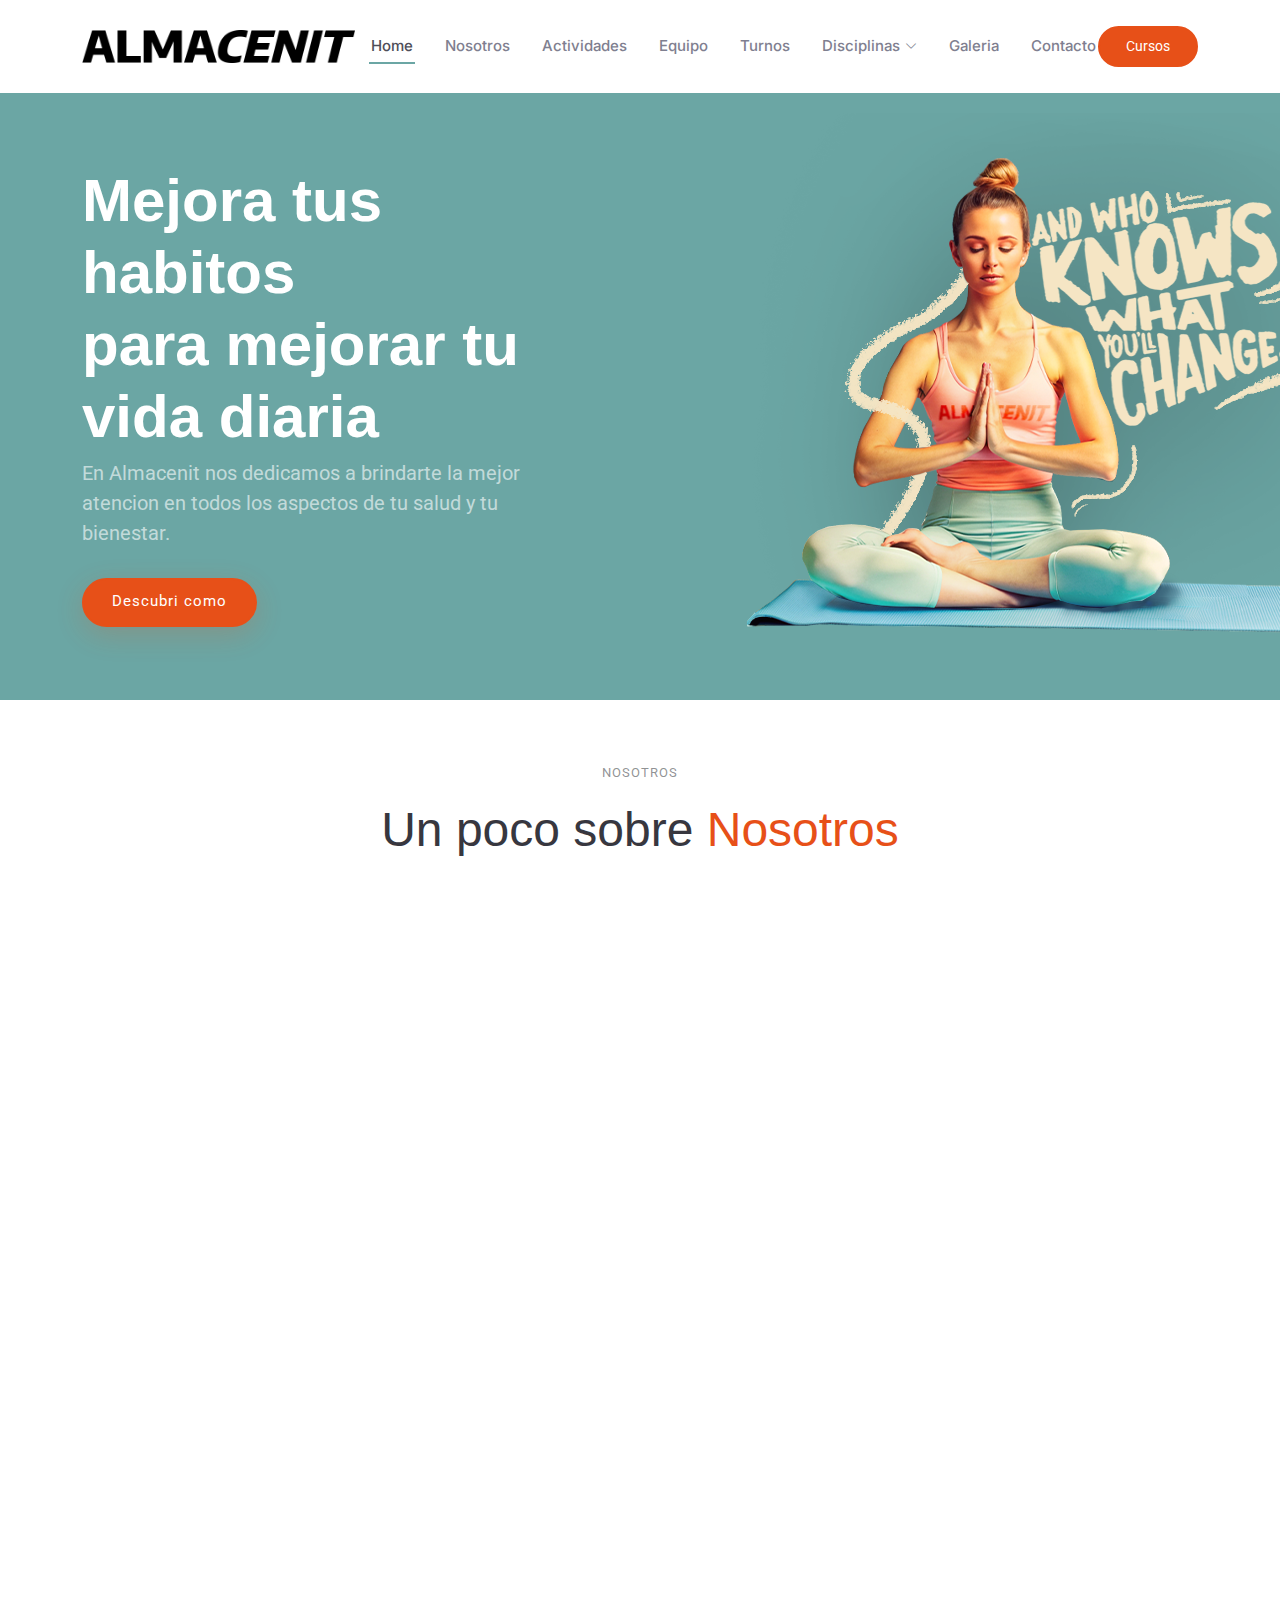
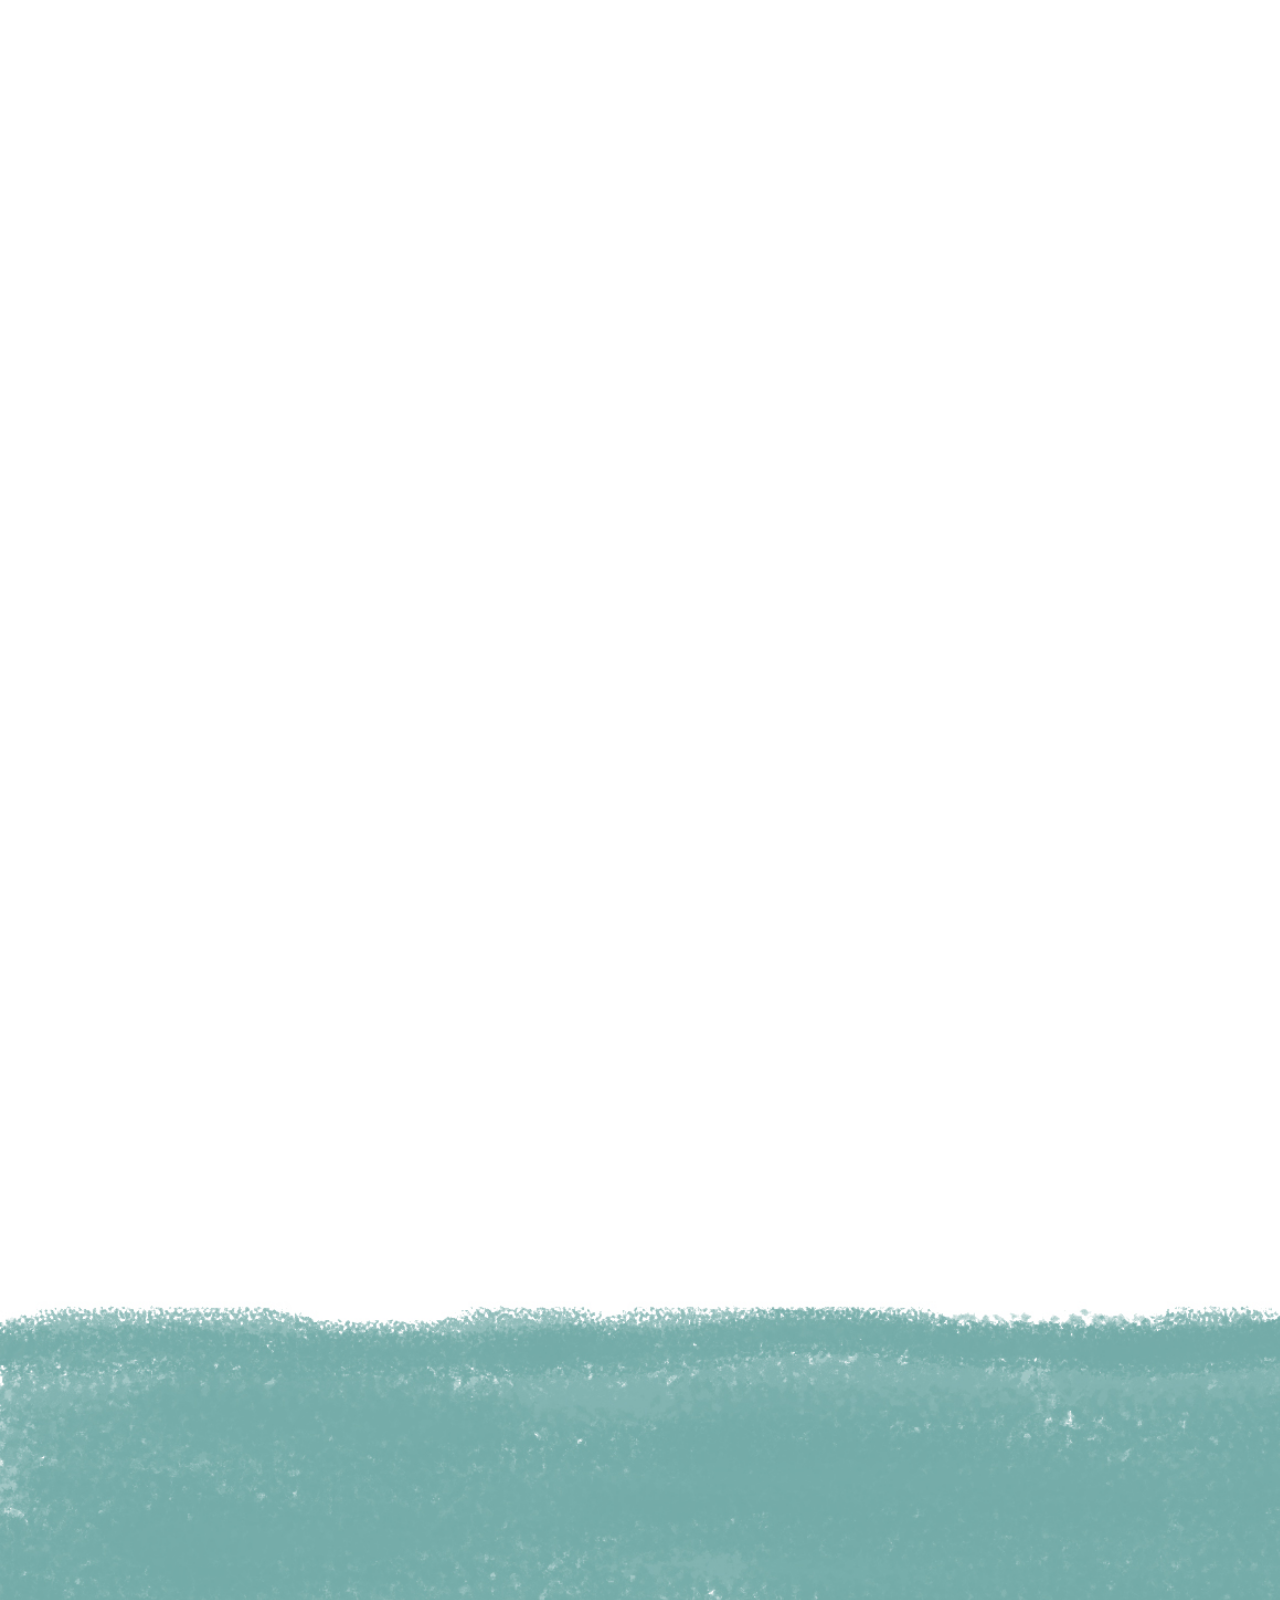
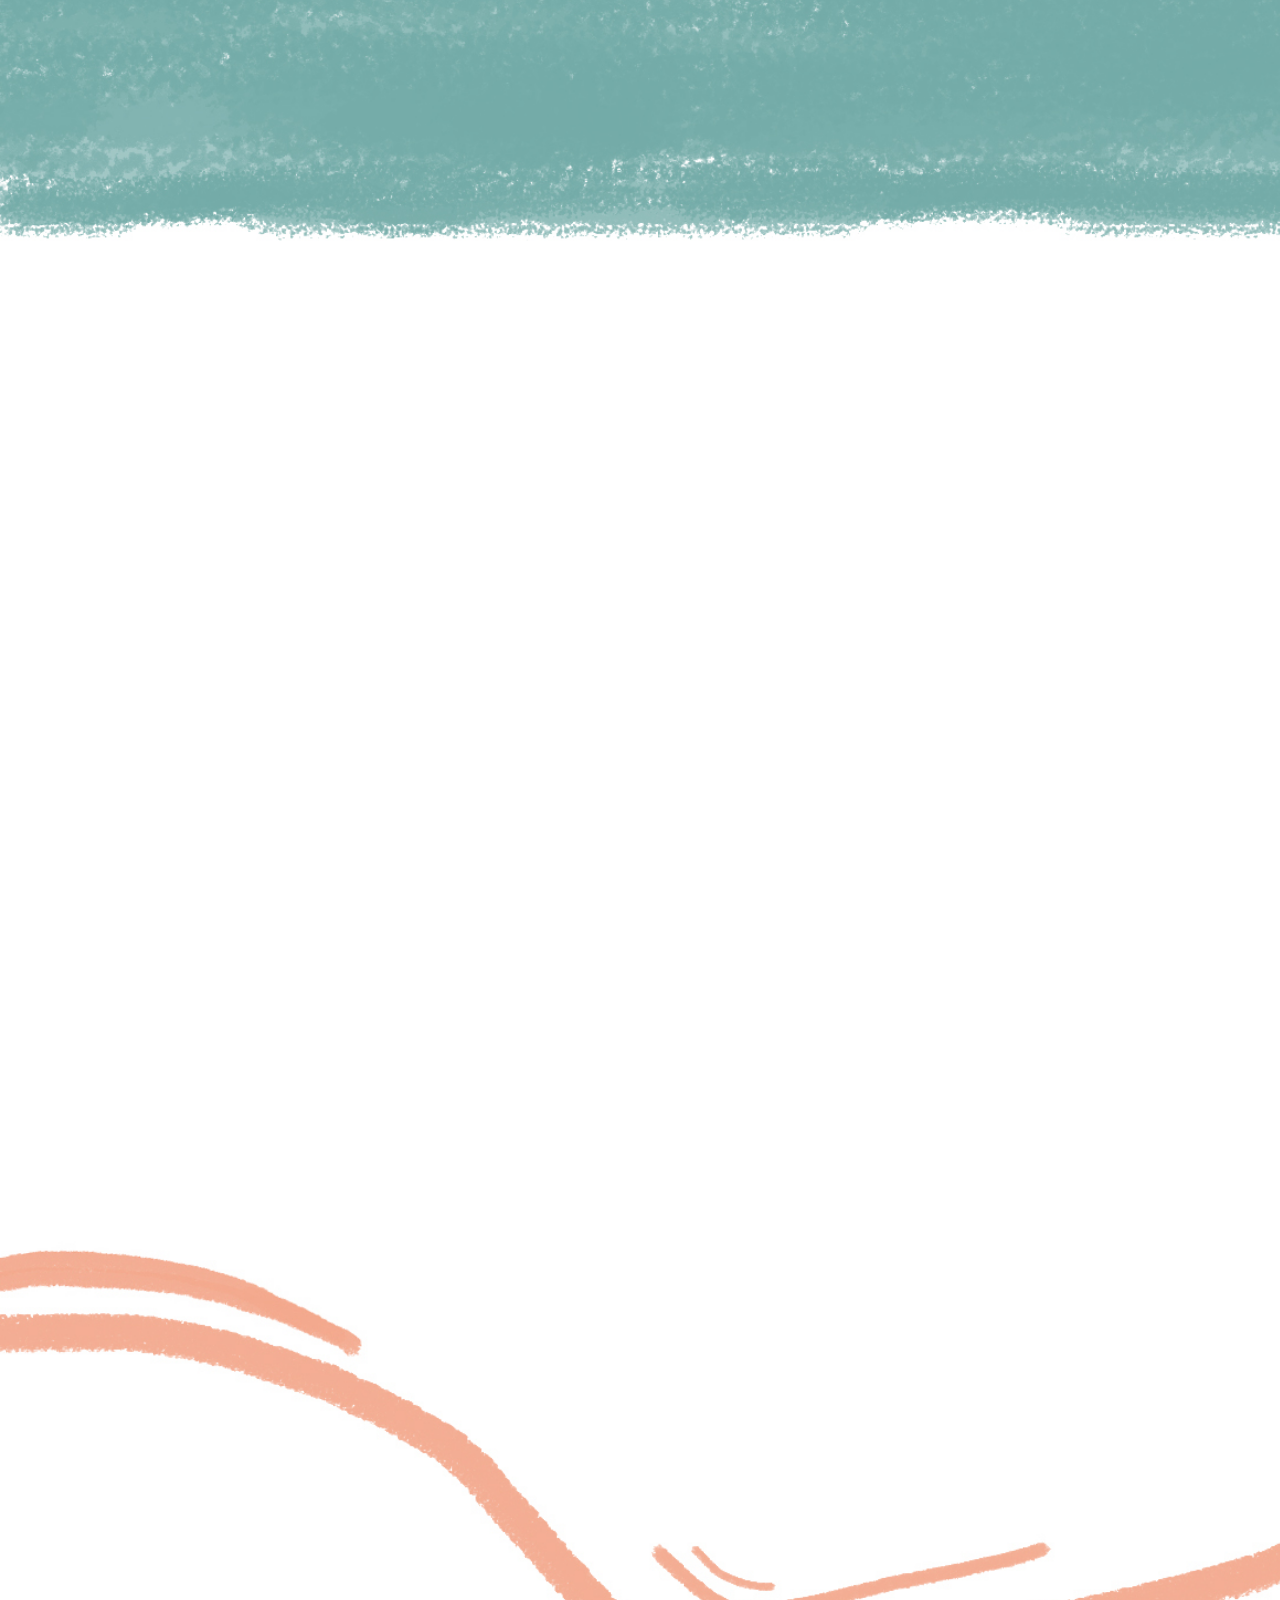
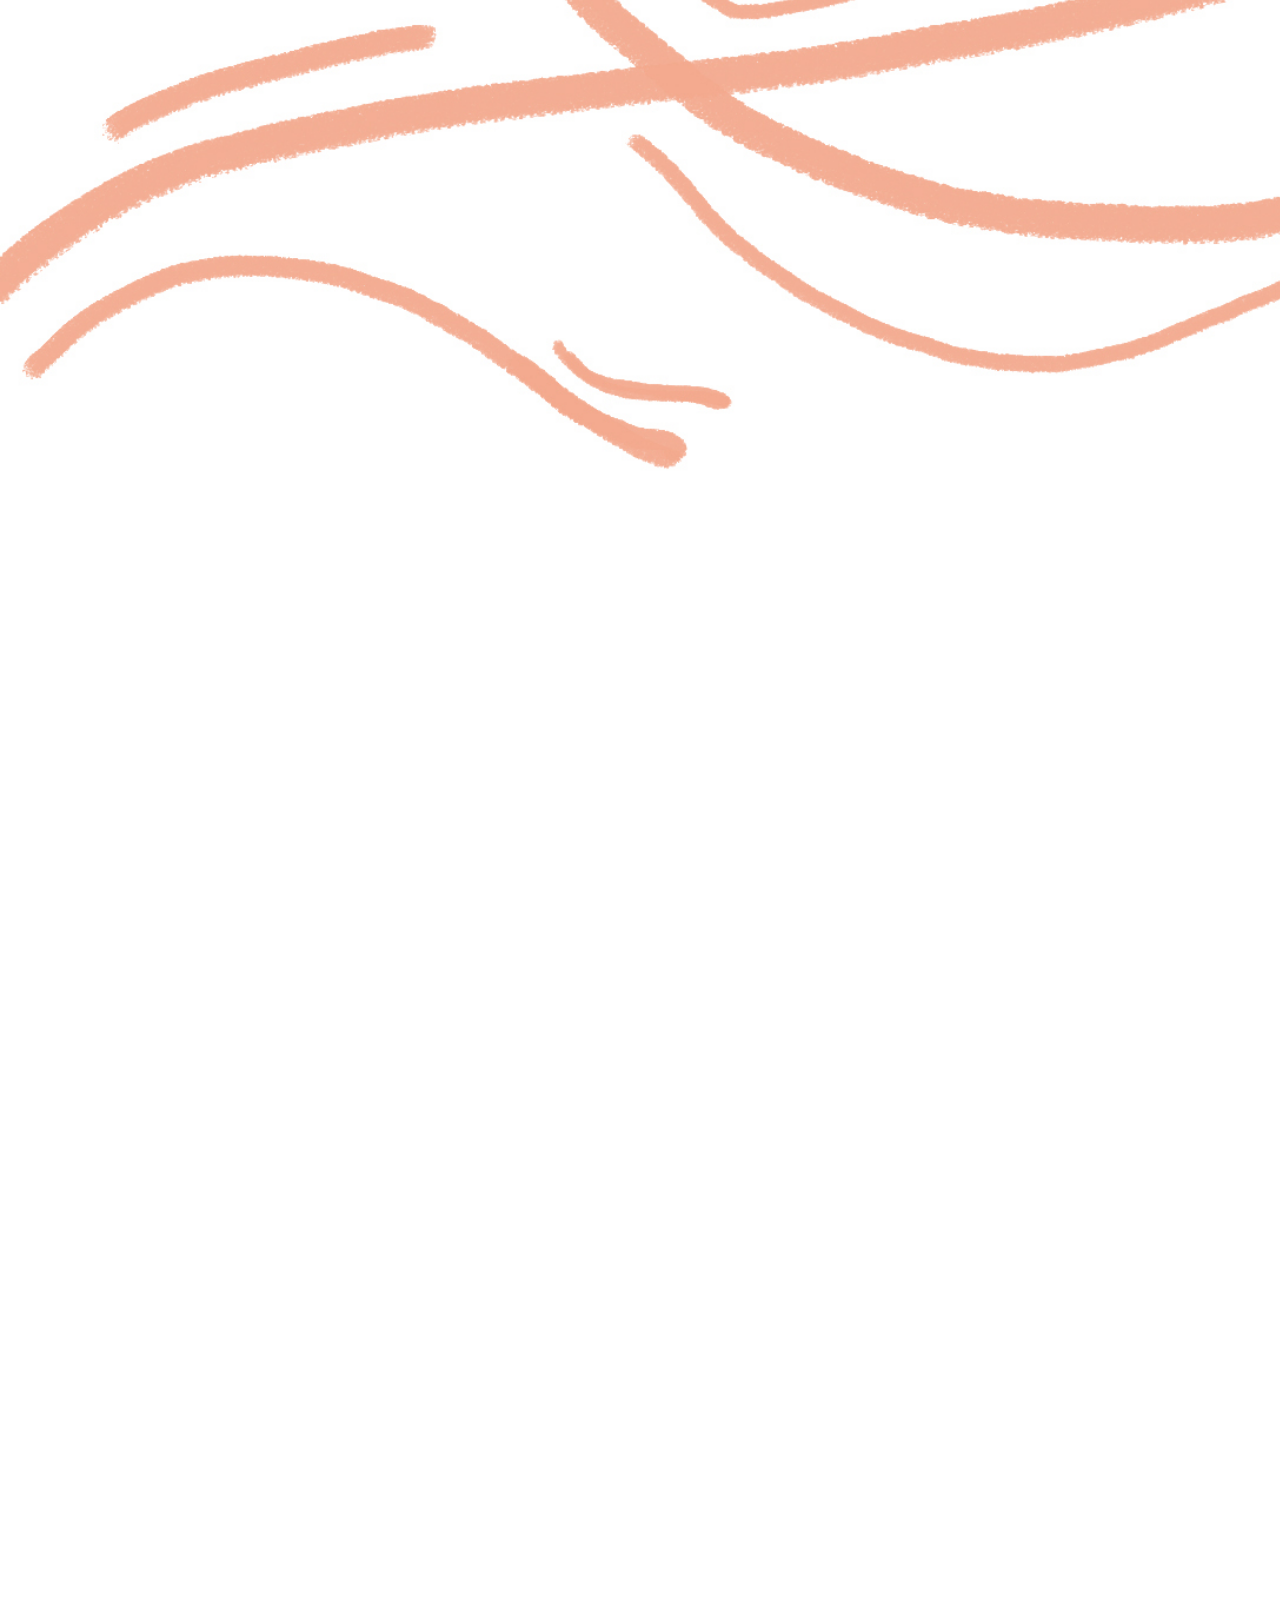
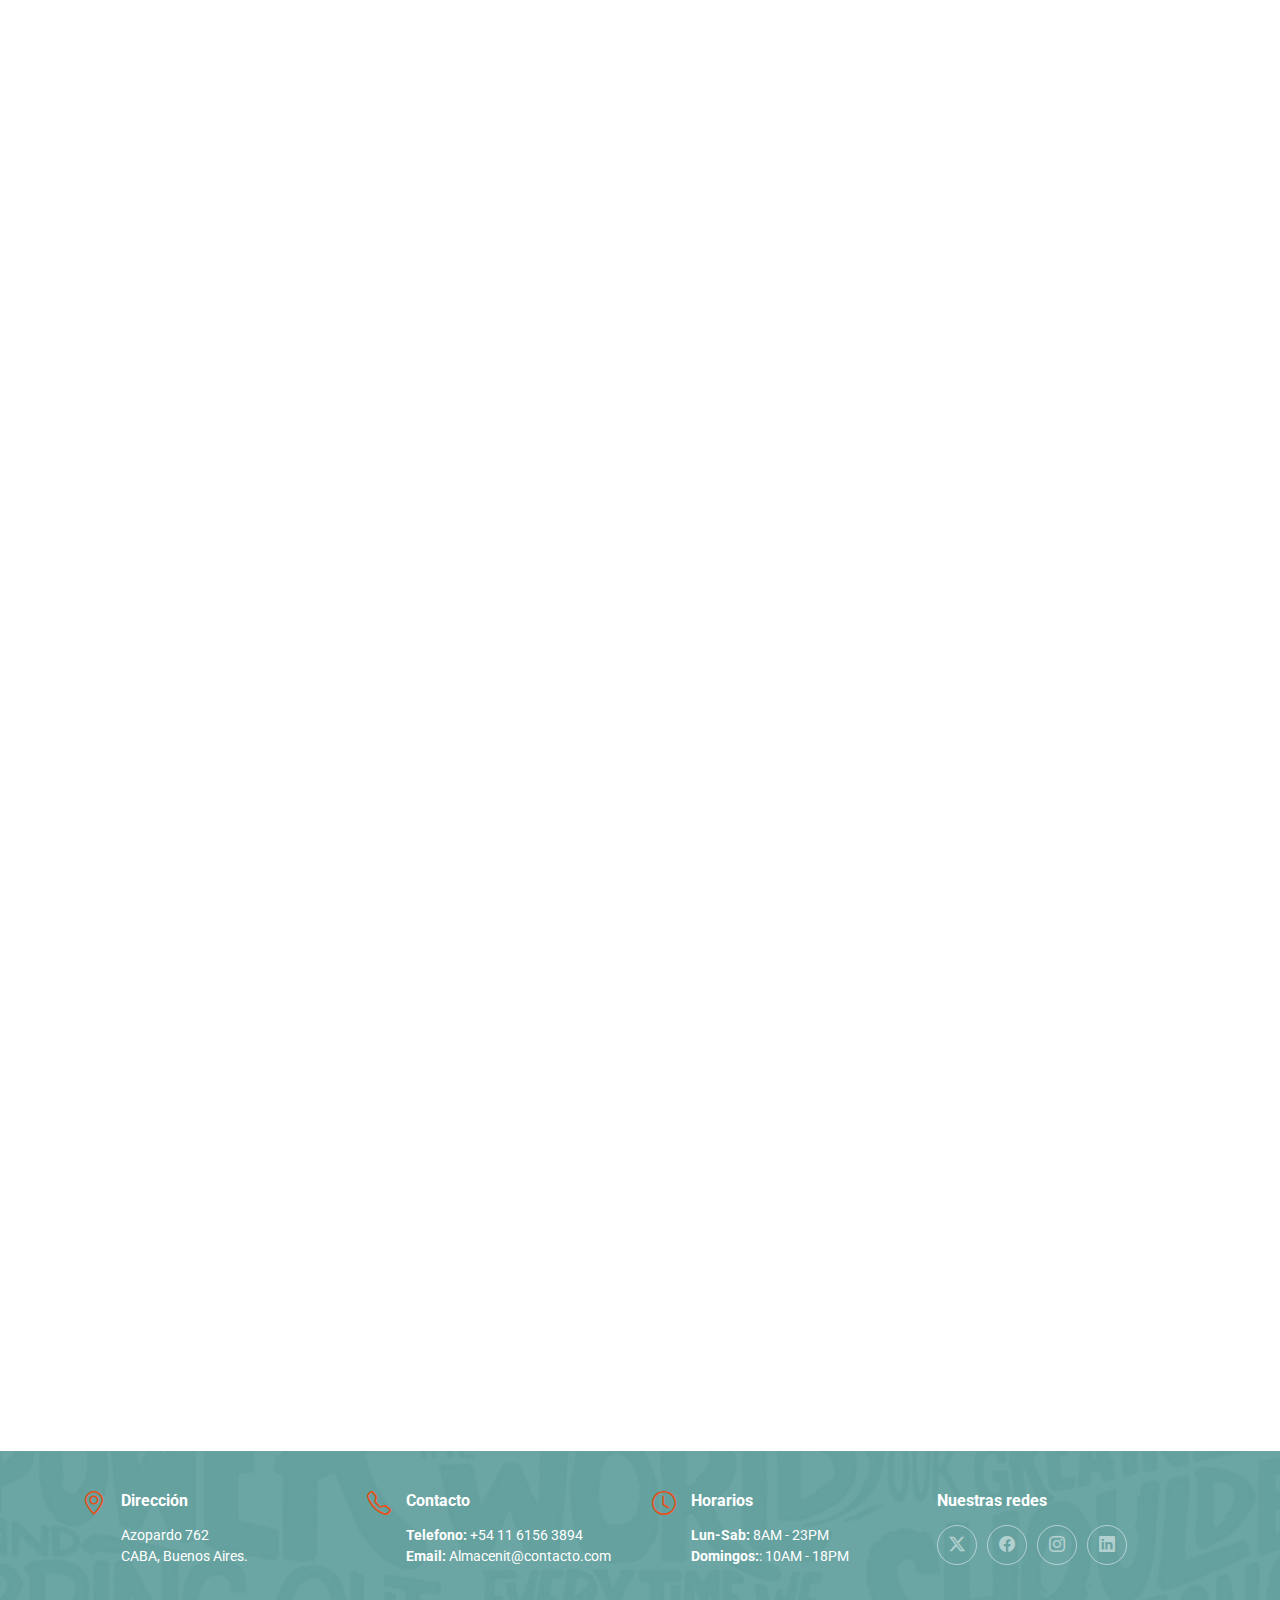
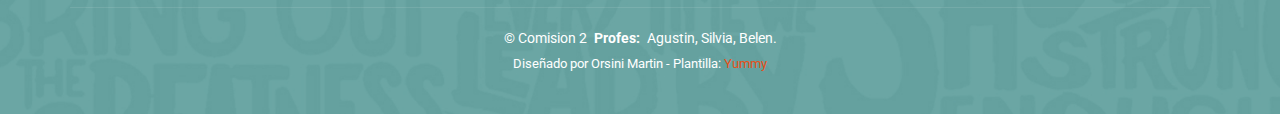
<file: index.html>
<!DOCTYPE html>
<html lang="en">

<head>
  <meta charset="utf-8">
  <meta content="width=device-width, initial-scale=1.0" name="viewport">
  <title>Almacenit</title>
  <meta content="" name="description">
  <meta content="" name="keywords">

  <!-- Favicons -->
  <link href="assets/img/favicon.png" rel="icon">
  <link href="assets/img/apple-touch-icon.png" rel="apple-touch-icon">

  <!-- Fonts -->
  <link href="https://fonts.googleapis.com" rel="preconnect">
  <link href="https://fonts.gstatic.com" rel="preconnect" crossorigin>
  <link href="https://fonts.googleapis.com/css2?family=Roboto:ital,wght@0,100;0,300;0,400;0,500;0,700;0,900;1,100;1,300;1,400;1,500;1,700;1,900&family=Inter:wght@100;200;300;400;500;600;700;800;900&family=Amatic+SC:wght@400;700&display=swap" rel="stylesheet">

  <!-- Vendor CSS Files -->
  <link href="assets/vendor/bootstrap/css/bootstrap.min.css" rel="stylesheet">
  <link href="assets/vendor/bootstrap-icons/bootstrap-icons.css" rel="stylesheet">
  <link href="assets/vendor/aos/aos.css" rel="stylesheet">
  <link href="assets/vendor/glightbox/css/glightbox.min.css" rel="stylesheet">
  <link href="assets/vendor/swiper/swiper-bundle.min.css" rel="stylesheet">

  <!-- Main CSS File -->
  <link href="assets/css/main.css" rel="stylesheet">

  <!-- =======================================================
  * Template Name: Yummy
  * Template URL: https://bootstrapmade.com/yummy-bootstrap-restaurant-website-template/
  * Updated: Jun 06 2024 with Bootstrap v5.3.3
  * Author: BootstrapMade.com
  * License: https://bootstrapmade.com/license/
  ======================================================== -->
</head>

<body class="index-page">

  <header id="header" class="header d-flex align-items-center sticky-top">
    <div class="container position-relative d-flex align-items-center justify-content-between">

      <a href="index.html" class="logo d-flex align-items-center me-auto me-xl-0">
        <!-- Uncomment the line below if you also wish to use an image logo -->
        <!-- <img src="assets/img/logo.png" alt=""> -->
        <img src="assets/img/LOGO PNG.png" class="img-fluid animated" alt="">
      </a>

      <nav id="navmenu" class="navmenu">
        <ul>
          <li><a href="#hero" class="active">Home<br></a></li>
          <li><a href="#about">Nosotros</a></li>
          <li><a href="#menu">Actividades</a></li>
          <li><a href="#events">Equipo</a></li>
          <li><a href="#book-a-table">Turnos</a></li>
          <li class="dropdown"><a href="#"><span>Disciplinas</span> <i class="bi bi-chevron-down toggle-dropdown"></i></a>
            <ul>
              <li><a href="#">Gimnasia</a></li>
              <li class="dropdown"><a href="#"><span>Departamento Medico</span> <i class="bi bi-chevron-down toggle-dropdown"></i></a>
                <ul>
                  <li><a href="#">Nutricionista</a></li>
                  <li><a href="#">Cardiologia</a></li>
                  <li><a href="#">Terapia</a></li>
                  <li><a href="#">Traumatologia</a></li>
                  <li><a href="#">Neurologia</a></li>
                </ul>
              </li>
              <li><a href="#">Yoga</a></li>
              <li><a href="#">Meditacion</a></li>
              <li><a href="#">Aquagym</a></li>
            </ul>
          </li>
          <li><a href="#gallery">Galeria</a></li>
          <li><a href="#contact">Contacto</a></li>
        </ul>
        <i class="mobile-nav-toggle d-xl-none bi bi-list"></i>
      </nav>

      <a class="btn-getstarted" href="index.html#cursos">Cursos</a>

    </div>
  </header>

  <main class="main">

  <!-- Hero Section -->
<section id="hero" class="hero section">
  <div class="container">
    <div class="row gy-4 justify-content-center justify-content-lg-between">
      <div class="col-lg-5 order-2 order-lg-1 d-flex flex-column justify-content-center">
        <h1 data-aos="fade-up">Mejora tus habitos<br>para mejorar tu vida diaria</h1>
        <p data-aos="fade-up" data-aos-delay="100">En Almacenit nos dedicamos a brindarte la mejor atencion en todos los aspectos de tu salud y tu bienestar.</p>
        <div class="d-flex" data-aos="fade-up" data-aos-delay="200">
          <a href="Detalle/Yummy/Detalle.html" class="btn-get-started">Descubri como</a>
        </div>
      </div>
      <div class="col-lg-5 order-1 order-lg-2 hero-img" data-aos="zoom-out">
        <img src="assets/img/hero-img.png" class="hero-image">
        <img src="assets/img/hero-img-mobile.png" class="hero-image-mobile">
      </div>
    </div>
  </div>
</section>
    </section><!-- /Hero Section -->

    <!-- About Section -->
    <section id="about" class="about section">

      <!-- Section Title -->
      <div class="container section-title" data-aos="fade-up">
        <h2>Nosotros<br></h2>
        <p><span>Un poco sobre</span> <span class="description-title">Nosotros</span></p>
      </div><!-- End Section Title -->

      <div class="container">

        <div class="row gy-4">
          <div class="col-lg-7" data-aos="fade-up" data-aos-delay="100">
            <img src="assets/img/about.jpg" class="img-fluid mb-4" alt="">
            <div class="">
              <h3></h3>
              <p></p>
            </div>
          </div>
          <div class="col-lg-5" data-aos="fade-up" data-aos-delay="250">
            <div class="content ps-0 ps-lg-5">
              <p class="fst-italic">
                En Almacenit nos dedicamos a brindarte una atencion totalmente profesional y dedicada en cada aspecto de tu vida.
              </p>
              <ul>
                <li><i class="bi bi-check-circle-fill"></i> <span>Contamos con instalaciones para diversas actividades.</span></li>
                <li><i class="bi bi-check-circle-fill"></i> <span>Estamos equipados con la ultima y mejor tecnologia.</span></li>
                <li><i class="bi bi-check-circle-fill"></i> <span>Preparados para ayudarte en todos los aspectos de tu vida.</span></li>
                
                
              </ul>
              <p>
                Nuestra idiosincrasia nos obliga a ser los mejores en lo que hacemos y en brindarte siempre lo mejor para vos y tu familia de una manera sana y propera para tu salud y bienestar.
              </p>

              <div class="position-relative mt-4">
              </div>
            </div>
          </div>
        </div>

      </div>

    </section><!-- /About Section -->

    <!-- Why Us Section -->
    <section id="why-us" class="why-us section">

      <div class="container">

        <div class="row gy-4">

          <div class="col-lg-4" data-aos="fade-up" data-aos-delay="100">
            <div class="why-box">
              <h3>Los mejores en lo nuestro</h3>
              <p>
                Somos el centro de bienestar numero uno en toda la Argentina y uno de los mas destacados de Latinoamerica, 
                somos una familia de mas de mil personas que se agranda dia a dia y busca mejorar constantemente en todo lo que pueda.
              </p>
              <div class="text-center">
                <a href="Detalle/Yummy/Detalle.html" class="more-btn"><span>Mas info</span> <i class="bi bi-chevron-right"></i></a>
              </div>
            </div>
          </div><!-- End Why Box -->

          <div class="col-lg-8 d-flex align-items-stretch">
            <div class="row gy-4" data-aos="fade-up" data-aos-delay="200">

              <div class="col-xl-4">
                <div class="icon-box d-flex flex-column justify-content-center align-items-center">
                  <img src="assets/img/why us icons/profesionales.png">
                  <h4>Los mejores profesionales</h4>
                  <p>Contamos con profesionales capacitados para ayudarte en lo que necesites.</p>
                </div>
              </div><!-- End Icon Box -->

              <div class="col-xl-4" data-aos="fade-up" data-aos-delay="300">
                <div class="icon-box d-flex flex-column justify-content-center align-items-center">
                  <img src="assets/img/why us icons/casa.png">
                  <h4>Las mejores instalaciones</h4>
                  <p>Nuestro edificio cuenta con espacios amplios para realizar todas las actividades.</p>
                </div>
              </div><!-- End Icon Box -->

              <div class="col-xl-4" data-aos="fade-up" data-aos-delay="400">
                <div class="icon-box d-flex flex-column justify-content-center align-items-center">
                  <img src="assets/img/why us icons/familia.png">
                  <h4>La gran familia Almacenit</h4>
                  <p>Somos una gran familia con socios que confian en nosotros dia a dia</p>
                </div>
              </div><!-- End Icon Box -->

            </div>
          </div>

        </div>

      </div>

    </section><!-- /Why Us Section -->

   

    <!-- Actividades Section -->
    <section id="menu" class="menu section">

      <!-- Section Title -->
      <div class="container section-title" data-aos="fade-up">
        <h2>ACTIVIDADES</h2>
        <p><span>Descubri nuestras</span> <span class="description-title">Actividades</span></p>
      </div><!-- End Section Title -->

      <div class="container">

        <ul class="nav nav-tabs d-flex justify-content-center" data-aos="fade-up" data-aos-delay="100">


        <div class="tab-content" data-aos="fade-up" data-aos-delay="200">

          <div class="tab-pane fade active show" id="menu-starters">



            <div class="row gy-5">

              <div class="col-lg-4 menu-item">
                <a href="#cursos"><img src="assets/img/menu/menu-item-1.png" class="menu-img img-fluid" alt=""></a>
                <h4>Yoga</h4>
                <p class="ingredients">
                  Clases de Yoga personalizadas
                </p>
              </div><!-- Menu Item -->

              <div class="col-lg-4 menu-item">
                <a href="#cursos"><img src="assets/img/menu/menu-item-2.png" class="menu-img img-fluid" alt=""></a>
                <h4>Gym</h4>
                <p class="ingredients">
                  Entrenamiento funcional aerobico
                </p>
              </div><!-- Menu Item -->

              <div class="col-lg-4 menu-item">
                <a href="#cursos"><img src="assets/img/menu/menu-item-3.png" class="menu-img img-fluid" alt=""></a>
                <h4>Salud</h4>
                <p class="ingredients">
                  Departamento medico completo
                </p>
              </div><!-- Menu Item -->

              <div class="col-lg-4 menu-item">
                <a href="#cursos"><img src="assets/img/menu/menu-item-4.png" class="menu-img img-fluid" alt=""></a>
                <h4>Reiki</h4>
                <p class="ingredients">
                  Sesiones especializadas de reiki
                </p>
              </div><!-- Menu Item -->

              <div class="col-lg-4 menu-item">
                <a href="#cursos"><img src="assets/img/menu/menu-item-5.png" class="menu-img img-fluid" alt=""></a>
                <h4>Meditacion</h4>
                <p class="ingredients">
                  Clases abiertas de meditacion
                </p>
              </div><!-- Menu Item -->

              <div class="col-lg-4 menu-item">
                <a href="#cursos"><img src="assets/img/menu/menu-item-6.png" class="menu-img img-fluid" alt=""></a>
                <h4>Pilates</h4>
                <p class="ingredients">
                  clases grupales de pilates
                </p>
              </div><!-- Menu Item -->

            </div>
          </div><!-- End Starter Menu Content -->

         </div>

      </div>

    </section><!-- /Menu Section -->

    <!-- Testimonials Section -->
    <section id="testimonials" class="testimonials section">

      <!-- Section Title -->
      <div class="container section-title" data-aos="fade-up">
        <h2>TESTIMONIOS</h2>
        <p>Que dicen de <span class="description-title">Nosotros?</span></p>
      </div><!-- End Section Title -->

      <div class="container" data-aos="fade-up" data-aos-delay="100">

        <div class="swiper">
          <script type="application/json" class="swiper-config">
            {
              "loop": true,
              "speed": 600,
              "autoplay": {
                "delay": 5000
              },
              "slidesPerView": "auto",
              "pagination": {
                "el": ".swiper-pagination",
                "type": "bullets",
                "clickable": true
              }
            }
          </script>
          <div class="swiper-wrapper">

            <div class="swiper-slide">
              <div class="testimonial-item">
                <div class="row gy-4 justify-content-center">
                  <div class="col-lg-6">
                    <div class="testimonial-content">
                      <p>
                        <i class="bi bi-quote quote-icon-left"></i>
                        <span>Me encanta ir porque ofrecen una amplia variedad de clases y tratamientos que me ayudan a mantenerme en forma y a cuidar mi salud mental. Las instalaciones son modernas y siempre están impecables, lo cual crea un ambiente muy agradable.</span>
                        <i class="bi bi-quote quote-icon-right"></i>
                      </p>
                      <h3>Natalie Portman</h3>
                      
                      <div class="stars">
                        <i class="bi bi-star-fill"></i><i class="bi bi-star-fill"></i><i class="bi bi-star-fill"></i><i class="bi bi-star-fill"></i><i class="bi bi-star-fill"></i>
                      </div>
                    </div>
                  </div>
                  <div class="col-lg-2 text-center">
                    <img src="assets/img/testimonials/testimonials-1.jpg" class="img-fluid testimonial-img" alt="">
                  </div>
                </div>
              </div>
            </div><!-- End testimonial item -->

            <div class="swiper-slide">
              <div class="testimonial-item">
                <div class="row gy-4 justify-content-center">
                  <div class="col-lg-6">
                    <div class="testimonial-content">
                      <p>
                        <i class="bi bi-quote quote-icon-left"></i>
                        <span>El edificio es un espectáculo, lo tiene todo, muy moderno y cómodo para hacer cualquiera de las actividades que ofrecen. Su gimnasio es muy amplio y cuenta con una variedad de maquinas que me permite entrenar de la manera que me gusta.   </span>
                        <i class="bi bi-quote quote-icon-right"></i>
                      </p>
                      <h3>Rodrigo De Paul</h3>
                      
                     <div class="stars">
                        <i class="bi bi-star-fill"></i><i class="bi bi-star-fill"></i><i class="bi bi-star-fill"></i><i class="bi bi-star-fill"></i><i class="bi bi-star-fill"></i>
                      </div>
                    </div>
                  </div>
                  <div class="col-lg-2 text-center">
                    <img src="assets/img/testimonials/testimonials-2.jpg" class="img-fluid testimonial-img" alt="">
                  </div>
                </div>
              </div>
            </div><!-- End testimonial item -->

            <div class="swiper-slide">
              <div class="testimonial-item">
                <div class="row gy-4 justify-content-center">
                  <div class="col-lg-6">
                    <div class="testimonial-content">
                      <p>
                        <i class="bi bi-quote quote-icon-left"></i>
                        <span>Frecuento el centro de bienestar Almacenit desde hace un año. Me encanta ir especialmente por las clases de yoga que ofrecen. Los instructores son muy conocedores y crean una atmósfera de paz y relajación que realmente disfruto. </span>
                        <i class="bi bi-quote quote-icon-right"></i>
                      </p>
                      <h3>Angelina Jolie</h3>
                      
                      <div class="stars">
                        <i class="bi bi-star-fill"></i><i class="bi bi-star-fill"></i><i class="bi bi-star-fill"></i><i class="bi bi-star-fill"></i><i class="bi bi-star-fill"></i>
                      </div>
                    </div>
                  </div>
                  <div class="col-lg-2 text-center">
                    <img src="assets/img/testimonials/testimonials-3.jpg" class="img-fluid testimonial-img" alt="">
                  </div>
                </div>
              </div>
            </div><!-- End testimonial item -->

            <div class="swiper-slide">
              <div class="testimonial-item">
                <div class="row gy-4 justify-content-center">
                  <div class="col-lg-6">
                    <div class="testimonial-content">
                      <p>
                        <i class="bi bi-quote quote-icon-left"></i>
                        <span>El centro es buenísimo, voy dos veces por semana especialmente al área de kinesiología y los profesionales son de primer nivel, las instalaciones son modernas y cuentan con tecnología de punta para lo que sea que necesites. Impecable todo. </span>
                        <i class="bi bi-quote quote-icon-right"></i>
                      </p>
                      <h3>Alberto Márcico</h3>
                      
                      <div class="stars">
                        <i class="bi bi-star-fill"></i><i class="bi bi-star-fill"></i><i class="bi bi-star-fill"></i><i class="bi bi-star-fill"></i><i class="bi bi-star-fill"></i>
                      </div>
                    </div>
                  </div>
                  <div class="col-lg-2 text-center">
                    <img src="assets/img/testimonials/testimonials-4.jpg" class="img-fluid testimonial-img" alt="">
                  </div>
                </div>
              </div>
            </div><!-- End testimonial item -->

          </div>
          <div class="swiper-pagination"></div>
        </div>

      </div>

    </section><!-- /Testimonials Section -->

    <!-- Events Section -->
    <section id="events" class="events section">
      <!-- Section Title -->
      <div class="container section-title" data-aos="fade-up">
        <h2>EQUIPO</h2>
        <p><span>Nuestro equipo de</span> <span class="description-title">Profesionales<br></span></p>
      </div><!-- End Section Title -->

      <div class="container-fluid" data-aos="fade-up" data-aos-delay="100">

        <div class="swiper">
          <script type="application/json" class="swiper-config">
            {
              "loop": true,
              "speed": 600,
              "autoplay": {
                "delay": 5000
              },
              "slidesPerView": "auto",
              "pagination": {
                "el": ".swiper-pagination",
                "type": "bullets",
                "clickable": true
              },
              "breakpoints": {
                "320": {
                  "slidesPerView": 1,
                  "spaceBetween": 40
                },
                "1200": {
                  "slidesPerView": 3,
                  "spaceBetween": 1
                }
              }
            }
          </script>
          <div class="swiper-wrapper">

            <div class="swiper-slide event-item d-flex flex-column justify-content-end" style="background-image: url(assets/img/events-1.jpg)">
              <h3>Nutricionista</h3>
              <div class="price align-self-start">Emilia Riquelme</div>
              
              
            </div><!-- End Event item -->

            <div class="swiper-slide event-item d-flex flex-column justify-content-end" style="background-image: url(assets/img/events-2.jpg)">
              <h3>Personal Trainer</h3>
              <div class="price align-self-start">Miguel Merentiel</div>
              <p class="description">
              
            </div><!-- End Event item -->

            <div class="swiper-slide event-item d-flex flex-column justify-content-end" style="background-image: url(assets/img/events-3.jpg)">
              <h3>Profesora de meditación </h3>
              <div class="price align-self-start">Sofia Palermo</div>
              <p class="description">
             
            </div><!-- End Event item -->

            <div class="swiper-slide event-item d-flex flex-column justify-content-end" style="background-image: url(assets/img/events-4.jpg)">
              <h3>Medico cardiologo</h3>
              <div class="price align-self-start">Diego Martinez</div>
              <p class="description">
               
            </div><!-- End Event item -->

            <div class="swiper-slide event-item d-flex flex-column justify-content-end" style="background-image: url(assets/img/events-5.jpg)">
              <h3>Instructora de pilates</h3>
              <div class="price align-self-start">Lucia Barijho</div>
              <p class="description">
               
            </div><!-- End Event item -->

            <div class="swiper-slide event-item d-flex flex-column justify-content-end" style="background-image: url(assets/img/events-6.jpg)">
              <h3>Maestra del Reiki</h3>
              <div class="price align-self-start">Sonia Takahara</div>
              <p class="description">
             
            </div><!-- End Event item -->

          </div>
          <div class="swiper-pagination"></div>
        </div>

      </div>

    </section><!-- /Events Section -->

    
    <!-- Cursos Section -->
    
    <section id="cursos" class="cursos section">

      <!-- Section Title -->
      <div class="container section-title" data-aos="fade-up">
        <h2>CURSOS</h2>
        <p><span>Conocé nuestros</span> <span class="description-title">Cursos<br></span></p>
      </div><!-- End Section Title -->

      <div class="container">

        <div class="row gy-4">

          <div class="col-lg-4 d-flex align-items-stretch" data-aos="fade-up" data-aos-delay="100">
            <div class="team-member">
              <div class="member-img">
                <img src="assets/img/chefs/chefs-1.jpg" class="img-fluid" alt="">
                
              </div>
              <div class="member-info">
                <p>Se parte de nuestra experiencia en Yoga con clases grupales e individuales con una perspectiva integral.</p>
                <a href="#" class="boton1">Comenzar</a>
              </div>
            </div>
          </div><!-- End Chef Team Member -->

          <div class="col-lg-4 d-flex align-items-stretch" data-aos="fade-up" data-aos-delay="200">
            <div class="team-member">
              <div class="member-img">
                <img src="assets/img/chefs/chefs-2.jpg" class="img-fluid" alt="">
              
              </div>
              <div class="member-info">
               <p>Un curso diseñado especialmente para comenzar a vivir nuestra experiencia al completo.</p>
               <a href="Detalle/Yummy/Detalle.html" class="boton2">Comenzar</a>
              </div>
            </div>
          </div><!-- End Chef Team Member -->

          <div class="col-lg-4 d-flex align-items-stretch" data-aos="fade-up" data-aos-delay="300">
            <div class="team-member">
              <div class="member-img">
                <img src="assets/img/chefs/chefs-3.jpg" class="img-fluid" alt="">
              
              </div>
              <div class="member-info">
                <p>Un curso particularmente armado para que cambies por completo tu manera de alimentarte.</p>
                <a href="#" class="boton3">Comenzar</a>
              </div>
            </div>
          </div><!-- End Chef Team Member -->

        </div>

      </div>

    </section><!-- /Cursos Section -->
    
    <!-- Book A Table Section -->
    <section id="book-a-table" class="book-a-table section">

      <!-- Section Title -->
      <div class="container section-title" data-aos="fade-up">
        <h2>TURNOS</h2>
        <p><span>Pedi turno con un</span> <span class="description-title">Especialista<br></span></p>
      </div><!-- End Section Title -->

      
      <div class="container">

        <div class="row g-0" data-aos="fade-up" data-aos-delay="100">

          <div class="col-lg-4 reservation-img" style="background-image: url(assets/img/reservation.jpg);"></div>

          <div class="col-lg-8 d-flex align-items-center reservation-form-bg" data-aos="fade-up" data-aos-delay="200">
            <form action="forms/book-a-table.php" method="post" role="form" class="php-email-form">
              <div class="row gy-4">
                <div class="col-lg-4 col-md-6">
                  <input type="text" name="name" class="form-control" id="name" placeholder="Nombre" required="">
                </div>
                <div class="col-lg-4 col-md-6">
                  <input type="email" class="form-control" name="email" id="email" placeholder="Mail" required="">
                </div>
                <div class="col-lg-4 col-md-6">
                  <input type="text" class="form-control" name="phone" id="phone" placeholder="Telefono" required="">
                </div>
                <div class="col-lg-4 col-md-6">
                  <input type="date" name="date" class="form-control" id="date" placeholder="Date" required="">
                </div>
                <div class="col-lg-4 col-md-6">
                  <input type="time" class="form-control" name="time" id="time" placeholder="Time" required="">
                </div>
                <div class="col-lg-4 col-md-6">
                  <input type="number" class="form-control" name="people" id="people" placeholder="Especialista" required="">
                </div>
              </div>
              <div class="form-group mt-3">
                <textarea class="form-control" name="message" rows="5" placeholder="Mensaje"></textarea>
              </div>
              <div class="mb-3">
                <div class="loading">Loading</div>
                <div class="error-message"></div>
                <div class="sent-message">Your booking request was sent. We will call back or send an Email to confirm your reservation. Thank you!</div>
              </div>
              <div class="text-center"><button type="submit">Pedi un turno</button></div>
            </form>
          </div><!-- End Reservation Form -->

        </div>

      </div>

    </section><!-- /Book A Table Section -->

    <!-- Gallery Section -->
    <section id="gallery" class="gallery section">

      <!-- Section Title -->
      <div class="container section-title" data-aos="fade-up">
        <h2>Galeria</h2>
        <p><span>Visita nuestra</span> <span class="description-title">Galeria</span></p>
      </div><!-- End Section Title -->

      <div class="container" data-aos="fade-up" data-aos-delay="100">

        <div class="swiper">
          <script type="application/json" class="swiper-config">
            {
              "loop": true,
              "speed": 600,
              "autoplay": {
                "delay": 5000
              },
              "slidesPerView": "auto",
              "centeredSlides": true,
              "pagination": {
                "el": ".swiper-pagination",
                "type": "bullets",
                "clickable": true
              },
              "breakpoints": {
                "320": {
                  "slidesPerView": 1,
                  "spaceBetween": 10
                },
                "768": {
                  "slidesPerView": 2,
                  "spaceBetween": 30
                },
                "1200": {
                  "slidesPerView": 3,
                  "spaceBetween": 40
                },
                "1600": {
                  "slidesPerView": 4,
                  "spaceBetween": 50
                },
                "1900": {
                  "slidesPerView": 5,
                  "spaceBetween": 60
                }
              }
            }
          </script>
          <div class="swiper-wrapper align-items-center">
            <div class="swiper-slide"><a class="glightbox" data-gallery="images-gallery" href="assets/img/gallery/gallery-1.png"><img src="assets/img/gallery/gallery-1.png" class="img-fluid" alt=""></a></div>
            <div class="swiper-slide"><a class="glightbox" data-gallery="images-gallery" href="assets/img/gallery/gallery-2.jpg"><img src="assets/img/gallery/gallery-2.jpg" class="img-fluid" alt=""></a></div>
            <div class="swiper-slide"><a class="glightbox" data-gallery="images-gallery" href="assets/img/gallery/gallery-3.png"><img src="assets/img/gallery/gallery-3.png" class="img-fluid" alt=""></a></div>
            <div class="swiper-slide"><a class="glightbox" data-gallery="images-gallery" href="assets/img/gallery/gallery-4.jpg"><img src="assets/img/gallery/gallery-4.jpg" class="img-fluid" alt=""></a></div>
            <div class="swiper-slide"><a class="glightbox" data-gallery="images-gallery" href="assets/img/gallery/gallery-5.png"><img src="assets/img/gallery/gallery-5.png" class="img-fluid" alt=""></a></div>
            <div class="swiper-slide"><a class="glightbox" data-gallery="images-gallery" href="assets/img/gallery/gallery-6.jpg"><img src="assets/img/gallery/gallery-6.jpg" class="img-fluid" alt=""></a></div>
            <div class="swiper-slide"><a class="glightbox" data-gallery="images-gallery" href="assets/img/gallery/gallery-7.png"><img src="assets/img/gallery/gallery-7.png" class="img-fluid" alt=""></a></div>
            <div class="swiper-slide"><a class="glightbox" data-gallery="images-gallery" href="assets/img/gallery/gallery-8.jpg"><img src="assets/img/gallery/gallery-8.jpg" class="img-fluid" alt=""></a></div>
          </div>
          <div class="swiper-pagination"></div>
        </div>

      </div>

    </section><!-- /Gallery Section -->

    <!-- Contact Section -->
    <section id="contact" class="contact section">

      <!-- Section Title -->
      <div class="container section-title" data-aos="fade-up">
        <h2>CONTACTO</h2>
        <p><span>Necesitas ayuda?</span> <span class="description-title">Contactanos</span></p>
      </div><!-- End Section Title -->

      <div class="container" data-aos="fade-up" data-aos-delay="100">

        
        <div class="row gy-4">

          <div class="col-md-6">
            <div class="info-item d-flex align-items-center" data-aos="fade-up" data-aos-delay="200">
              <img src="assets/img/iconos contanco ubicacion.png"></i>
              <div>
                <h3>Dirección</h3>
                <p>Azopardo 762 CABA, Buenos Aires.</p>
              </div>
            </div>
          </div><!-- End Info Item -->

          <div class="col-md-6">
            <div class="info-item d-flex align-items-center" data-aos="fade-up" data-aos-delay="300">
              <img src="assets/img/iconos contanco telefono.png"></i>
              <div>
                <h3>Telefono</h3>
                <p>+54 11 6156 3894</p>
              </div>
            </div>
          </div><!-- End Info Item -->

          <div class="col-md-6">
            <div class="info-item d-flex align-items-center" data-aos="fade-up" data-aos-delay="400">
              <img src="assets/img/iconos contanco mensaje.png"></i>
              <div>
                <h3>Email</h3>
                <p>Almacenit@contacto.com</p>
              </div>
            </div>
          </div><!-- End Info Item -->

          <div class="col-md-6">
            <div class="info-item d-flex align-items-center" data-aos="fade-up" data-aos-delay="500">
              <img src="assets/img/iconos contanco reloj.png"></i>
              <div>
                <h3>Horarios<br></h3>
                <p><strong>Lun-Sab:</strong> 8AM - 23PM; <strong>Domingos:</strong> 10AM - 18PM</p>
              </div>
            </div>
          </div><!-- End Info Item -->

        </div>

        <form action="forms/contact.php" method="post" class="php-email-form" data-aos="fade-up" data-aos-delay="600">
          <div class="row gy-4">

            <div class="col-md-6">
              <input type="text" name="name" class="form-control" placeholder="Nombre" required="">
            </div>

            <div class="col-md-6 ">
              <input type="email" class="form-control" name="email" placeholder="Email" required="">
            </div>

            <div class="col-md-12">
              <input type="text" class="form-control" name="subject" placeholder="Asunto" required="">
            </div>

            <div class="col-md-12">
              <textarea class="form-control" name="message" rows="6" placeholder="Mensaje" required=""></textarea>
            </div>

            <div class="col-md-12 text-center">
              <div class="loading">Cargando</div>
              <div class="error-message"></div>
              <div class="sent-message">Tu mensaje ha sido enviado, Gracias!</div>

              <button type="submit">Enviar mensaje</button>
            </div>

          </div>
        </form><!-- End Contact Form -->

      </div>

    </section><!-- /Contact Section -->

  </main>

  <footer id="footer" class="footer">

    <div class="container">
      <div class="row gy-3">
        <div class="col-lg-3 col-md-6 d-flex">
          <i class="bi bi-geo-alt icon"></i>
          <div class="address">
            <h4>Dirección</h4>
            <p>Azopardo 762</p>
            <p>CABA, Buenos Aires.</p>
            <p></p>
          </div>

        </div>

        <div class="col-lg-3 col-md-6 d-flex">
          <i class="bi bi-telephone icon"></i>
          <div>
            <h4>Contacto</h4>
            <p>
              <strong>Telefono:</strong> <span>+54 11 6156 3894</span><br>
              <strong>Email:</strong> <span>Almacenit@contacto.com</span><br>
            </p>
          </div>
        </div>

        <div class="col-lg-3 col-md-6 d-flex">
          <i class="bi bi-clock icon"></i>
          <div>
            <h4>Horarios</h4>
            <p>
              <strong>Lun-Sab:</strong> <span>8AM - 23PM</span><br>
              <strong>Domingos:</strong>: <span>10AM - 18PM</span>
            </p>
          </div>
        </div>

        <div class="col-lg-3 col-md-6">
          <h4>Nuestras redes</h4>
          <div class="social-links d-flex">
            <a href="#" class="twitter"><i class="bi bi-twitter-x"></i></a>
            <a href="#" class="facebook"><i class="bi bi-facebook"></i></a>
            <a href="#" class="instagram"><i class="bi bi-instagram"></i></a>
            <a href="#" class="linkedin"><i class="bi bi-linkedin"></i></a>
          </div>
        </div>

      </div>
    </div>

    <div class="container copyright text-center mt-4">
      <p>© <span>Comision 2</span> <strong class="px-1 sitename">Profes:</strong> <span>Agustin, Silvia, Belen.</span></p>
      <div class="credits">
        <!-- All the links in the footer should remain intact. -->
        <!-- You can delete the links only if you've purchased the pro version. -->
        <!-- Licensing information: https://bootstrapmade.com/license/ -->
        <!-- Purchase the pro version with working PHP/AJAX contact form: [buy-url] -->
        Diseñado por Orsini Martin  -  Plantilla: <a href="https://bootstrapmade.com/yummy-bootstrap-restaurant-website-template/">Yummy</a>
      </div>
    </div>

  </footer>

  <!-- Scroll Top -->
  <a href="#" id="scroll-top" class="scroll-top d-flex align-items-center justify-content-center"><i class="bi bi-arrow-up-short"></i></a>

  <!-- Preloader -->
  <div id="preloader"></div>

  <!-- Vendor JS Files -->
  <script src="assets/vendor/bootstrap/js/bootstrap.bundle.min.js"></script>
  <script src="assets/vendor/php-email-form/validate.js"></script>
  <script src="assets/vendor/aos/aos.js"></script>
  <script src="assets/vendor/glightbox/js/glightbox.min.js"></script>
  <script src="assets/vendor/purecounter/purecounter_vanilla.js"></script>
  <script src="assets/vendor/swiper/swiper-bundle.min.js"></script>

  <!-- Main JS File -->
  <script src="assets/js/main.js"></script>

</body>

</html>
</file>
<file: assets/css/main.css>
/**
* Template Name: Yummy
* Template URL: https://bootstrapmade.com/yummy-bootstrap-restaurant-website-template/
* Updated: Jun 06 2024 with Bootstrap v5.3.3
* Author: BootstrapMade.com
* License: https://bootstrapmade.com/license/
*/

/*--------------------------------------------------------------
# Font & Color Variables
# Help: https://bootstrapmade.com/color-system/
--------------------------------------------------------------*/
/* Fonts */
:root {
  --default-font: "Roboto",  system-ui, -apple-system, "Segoe UI", Roboto, "Helvetica Neue", Arial, "Noto Sans", "Liberation Sans", sans-serif, "Apple Color Emoji", "Segoe UI Emoji", "Segoe UI Symbol", "Noto Color Emoji";
  --heading-font: "Archivo",  sans-serif;
  --nav-font: "Inter",  sans-serif;
}

/* Global Colors - The following color variables are used throughout the website. Updating them here will change the color scheme of the entire website */
:root { 
  --background-color: #ffffff; /* Background color for the entire website, including individual sections */
  --default-color: #212529; /* Default color used for the majority of the text content across the entire website */
  --heading-color: #37373f; /* Color for headings, subheadings and title throughout the website */
  --accent-color: #E75018; /* Accent color that represents your brand on the website. It's used for buttons, links, and other elements that need to stand out */
  --contrast-color: #ffffff; /* The contrast color is used for elements when the background color is one of the heading, accent, or default colors. Its purpose is to ensure proper contrast and readability when placed over these more dominant colors */
}

/* Nav Menu Colors - The following color variables are used specifically for the navigation menu. They are separate from the global colors to allow for more customization options */
:root {
  --nav-color: #7f7f90;  /* The default color of the main navmenu links */
  --nav-hover-color: #6BA6A4; /* Applied to main navmenu links when they are hovered over or active */
  --nav-dropdown-background-color: #ffffff; /* Used as the background color for dropdown items that appear when hovering over primary navigation items */
  --nav-dropdown-color: #7f7f90; /* Used for navigation links of the dropdown items in the navigation menu. */
  --nav-dropdown-hover-color: #6BA6A4; /* Similar to --nav-hover-color, this color is applied to dropdown navigation links when they are hovered over. */
}

/* Template Custom Colors */
:root {
  --alt-background-color: #1f1f24;
}

/* Smooth scroll */
:root {
  scroll-behavior: smooth;
}

/*--------------------------------------------------------------
# General
--------------------------------------------------------------*/
body {
  color: var(--default-color);
  background-color: var(--background-color);
  font-family: var(--default-font);
}

a {
  color: var(--accent-color);
  text-decoration: none;
  transition: 0.3s;
}

a:hover {
  color: color-mix(in srgb, var(--accent-color), transparent 25%);
  text-decoration: none;
}

h1,
h2,
h3,
h4,
h5,
h6 {
  color: var(--heading-color);
  font-family: var(--heading-font);
}

/*--------------------------------------------------------------
# Global Header
--------------------------------------------------------------*/
.header {
  color: var(--default-color);
  background-color: var(--background-color);
  padding: 20px 0;
  transition: all 0.5s;
  z-index: 997;
}

.header .logo {
  line-height: 1;
}

.header .logo img {
  max-height: 36px;
  margin-right: 8px;
}

.header .logo h1 {
  font-size: 30px;
  margin: 0;
  font-weight: 700;
  color: var(--heading-color);
  font-family: var(--default-font);
}

.header .logo span {
  color: var(--accent-color);
  font-size: 36px;
}

.header .btn-getstarted,
.header .btn-getstarted:focus {
  color: var(--contrast-color);
  background: var(--accent-color);
  font-size: 14px;
  padding: 8px 26px;
  margin: 0;
  border-radius: 50px;
  transition: 0.3s;
  border: 2px solid var(--accent-color);
  
}

.header .btn-getstarted:hover,
.header .btn-getstarted:focus:hover {
  color: var(--accent-color);
  background: var(--contrast-color);
  
}

@media (max-width: 1200px) {
  .header .logo {
    order: 1;
  }

  .header .btn-getstarted {
    order: 2;
    margin: 0 15px 0 0;
    padding: 6px 20px;
  }

  .header .navmenu {
    order: 3;
  }
}

.scrolled .header {
  box-shadow: 0px 0 18px color-mix(in srgb, var(--default-color), transparent 85%);
}

/*--------------------------------------------------------------
# Navigation Menu
--------------------------------------------------------------*/
/* Desktop Navigation */
@media (min-width: 1200px) {
  .navmenu {
    padding: 0;
  }

  .navmenu ul {
    margin: 0;
    padding: 0;
    display: flex;
    list-style: none;
    align-items: center;
  }

  .navmenu li {
    position: relative;
  }

  .navmenu>ul>li {
    white-space: nowrap;
    padding: 15px 14px;
  }

  .navmenu>ul>li:last-child {
    padding-right: 0;
  }

  .navmenu a,
  .navmenu a:focus {
    color: var(--nav-color);
    font-size: 15px;
    padding: 0 2px;
    font-family: var(--nav-font);
    font-weight: 500;
    display: flex;
    align-items: center;
    justify-content: space-between;
    white-space: nowrap;
    transition: 0.3s;
    position: relative;
  }

  .navmenu a i,
  .navmenu a:focus i {
    font-size: 12px;
    line-height: 0;
    margin-left: 5px;
    transition: 0.3s;
  }

  .navmenu>ul>li>a:before {
    content: "";
    position: absolute;
    height: 2px;
    bottom: -6px;
    left: 0;
    background-color: var(--nav-hover-color);
    visibility: hidden;
    width: 0px;
    transition: all 0.3s ease-in-out 0s;
  }

  .navmenu a:hover:before,
  .navmenu li:hover>a:before,
  .navmenu .active:before {
    visibility: visible;
    width: 100%;
  }

  .navmenu li:hover>a,
  .navmenu .active,
  .navmenu .active:focus {
    color: color-mix(in srgb, var(--nav-color) 80%, black 50%);
  }

  .navmenu .dropdown ul {
    margin: 0;
    padding: 10px 0;
    background: var(--nav-dropdown-background-color);
    display: block;
    position: absolute;
    visibility: hidden;
    left: 14px;
    top: 130%;
    opacity: 0;
    transition: 0.3s;
    border-radius: 4px;
    z-index: 99;
    box-shadow: 0px 0px 30px color-mix(in srgb, var(--default-color), transparent 85%);
  }

  .navmenu .dropdown ul li {
    min-width: 200px;
  }

  .navmenu .dropdown ul a {
    padding: 10px 20px;
    font-size: 15px;
    text-transform: none;
    color: var(--nav-dropdown-color);
  }

  .navmenu .dropdown ul a i {
    font-size: 12px;
  }

  .navmenu .dropdown ul a:hover,
  .navmenu .dropdown ul .active:hover,
  .navmenu .dropdown ul li:hover>a {
    color: var(--nav-dropdown-hover-color);
  }

  .navmenu .dropdown:hover>ul {
    opacity: 1;
    top: 100%;
    visibility: visible;
  }

  .navmenu .dropdown .dropdown ul {
    top: 0;
    left: -90%;
    visibility: hidden;
  }

  .navmenu .dropdown .dropdown:hover>ul {
    opacity: 1;
    top: 0;
    left: -100%;
    visibility: visible;
  }
}

/* Mobile Navigation */
@media (max-width: 1199px) {
  .mobile-nav-toggle {
    color: var(--nav-color);
    font-size: 28px;
    line-height: 0;
    margin-right: 10px;
    cursor: pointer;
    transition: color 0.3s;
  }

  .navmenu {
    padding: 0;
    z-index: 9997;
  }

  .navmenu ul {
    display: none;
    position: absolute;
    inset: 60px 20px 20px 20px;
    padding: 10px 0;
    margin: 0;
    border-radius: 6px;
    background-color: var(--nav-dropdown-background-color);
    border: 1px solid color-mix(in srgb, var(--default-color), transparent 90%);
    box-shadow: none;
    overflow-y: auto;
    transition: 0.3s;
    z-index: 9998;
  }

  .navmenu a,
  .navmenu a:focus {
    color: var(--nav-dropdown-color);
    padding: 10px 20px;
    font-family: var(--nav-font);
    font-size: 17px;
    font-weight: 500;
    display: flex;
    align-items: center;
    justify-content: space-between;
    white-space: nowrap;
    transition: 0.3s;
  }

  .navmenu a i,
  .navmenu a:focus i {
    font-size: 12px;
    line-height: 0;
    margin-left: 5px;
    width: 30px;
    height: 30px;
    display: flex;
    align-items: center;
    justify-content: center;
    border-radius: 50%;
    transition: 0.3s;
    background-color: color-mix(in srgb, var(--accent-color), transparent 90%);
  }

  .navmenu a i:hover,
  .navmenu a:focus i:hover {
    background-color: var(--accent-color);
    color: var(--contrast-color);
  }

  .navmenu a:hover,
  .navmenu .active,
  .navmenu .active:focus {
    color: var(--nav-dropdown-hover-color);
  }

  .navmenu .active i,
  .navmenu .active:focus i {
    background-color: var(--accent-color);
    color: var(--contrast-color);
    transform: rotate(180deg);
  }

  .navmenu .dropdown ul {
    position: static;
    display: none;
    z-index: 99;
    padding: 10px 0;
    margin: 10px 20px;
    background-color: var(--nav-dropdown-background-color);
    transition: all 0.5s ease-in-out;
  }

  .navmenu .dropdown ul ul {
    background-color: rgba(33, 37, 41, 0.1);
  }

  .navmenu .dropdown>.dropdown-active {
    display: block;
    background-color: rgba(33, 37, 41, 0.03);
  }

  .mobile-nav-active {
    overflow: hidden;
  }

  .mobile-nav-active .mobile-nav-toggle {
    color: #fff;
    position: absolute;
    font-size: 32px;
    top: 15px;
    right: 15px;
    margin-right: 0;
    z-index: 9999;
  }

  .mobile-nav-active .navmenu {
    position: fixed;
    overflow: hidden;
    inset: 0;
    background: rgba(33, 37, 41, 0.8);
    transition: 0.3s;
  }

  .mobile-nav-active .navmenu>ul {
    display: block;
  }
}

/*--------------------------------------------------------------
# Global Footer
--------------------------------------------------------------*/
.footer {
  background-image: url(../img/footer.jpg);
  background-repeat: no-repeat;
  background-size: cover;
  --background-color: #a66ba1;
  --default-color: #ffff;
  --heading-color: #ffff;
  --heading-font: var(--default-font);
  color: var(--default-color);
  background-color: var(--background-color);
  font-size: 14px;
  padding: 40px 0;
  position: relative;
}

.footer .icon {
  color: var(--accent-color);
  margin-right: 15px;
  font-size: 24px;
  line-height: 0;
}

.footer h4 {
  font-size: 16px;
  font-weight: 700;
  margin-bottom: 15px;
}

.footer .address p {
  margin-bottom: 0px;
}

.footer .social-links a {
  display: flex;
  align-items: center;
  justify-content: center;
  width: 40px;
  height: 40px;
  border-radius: 50%;
  border: 1px solid color-mix(in srgb, var(--default-color), transparent 50%);
  font-size: 16px;
  color: color-mix(in srgb, var(--default-color), transparent 50%);
  margin-right: 10px;
  transition: 0.3s;
}

.footer .social-links a:hover {
  color: var(--accent-color);
  border-color: var(--accent-color);
}

.footer .copyright {
  padding-top: 20px;
  border-top: 1px solid color-mix(in srgb, var(--default-color), transparent 90%);
}

.footer .copyright p {
  margin-bottom: 0;
}

.footer .credits {
  margin-top: 5px;
  font-size: 13px;
}

/*--------------------------------------------------------------
# Preloader
--------------------------------------------------------------*/
#preloader {
  position: fixed;
  inset: 0;
  z-index: 9999;
  overflow: hidden;
  background-color: var(--background-color);
  transition: all 0.6s ease-out;
  width: 100%;
  height: 100vh;
}

#preloader:before,
#preloader:after {
  content: "";
  position: absolute;
  border: 4px solid var(--nav-dropdown-hover-color);
  border-radius: 50%;
  animation: animate-preloader 2s cubic-bezier(0, 0.2, 0.8, 1) infinite;
}

#preloader:after {
  animation-delay: -0.5s;
}

@keyframes animate-preloader {
  0% {
    width: 10px;
    height: 10px;
    top: calc(50% - 5px);
    left: calc(50% - 5px);
    opacity: 1;
  }

  100% {
    width: 72px;
    height: 72px;
    top: calc(50% - 36px);
    left: calc(50% - 36px);
    opacity: 0;
  }
}

/*--------------------------------------------------------------
# Scroll Top Button
--------------------------------------------------------------*/
.scroll-top {
  position: fixed;
  visibility: hidden;
  opacity: 0;
  right: 15px;
  bottom: -15px;
  z-index: 99999;
  background-color: var(--accent-color);
  width: 44px;
  height: 44px;
  border-radius: 50px;
  transition: all 0.4s;
}

.scroll-top i {
  font-size: 24px;
  color: var(--contrast-color);
  line-height: 0;
}

.scroll-top:hover {
  background-color: color-mix(in srgb, var(--accent-color), transparent 20%);
  color: var(--contrast-color);
}

.scroll-top.active {
  visibility: visible;
  opacity: 1;
  bottom: 15px;
}

/*--------------------------------------------------------------
# Disable aos animation delay on mobile devices
--------------------------------------------------------------*/
@media screen and (max-width: 768px) {
  [data-aos-delay] {
    transition-delay: 0 !important;
  }
}

/*--------------------------------------------------------------
# Global Page Titles & Breadcrumbs
--------------------------------------------------------------*/
.page-title {
  --background-color: color-mix(in srgb, var(--default-color), transparent 96%);
  color: var(--default-color);
  background-color: var(--background-color);
  padding: 120px 0;
  text-align: center;
  position: relative;
}

.page-title h1 {
  font-size: 42px;
  font-weight: 400;
  margin-bottom: 10px;
  font-family: var(--default-font);
}

.page-title .breadcrumbs ol {
  display: flex;
  flex-wrap: wrap;
  list-style: none;
  justify-content: center;
  padding: 0;
  margin: 0;
  font-size: 16px;
  font-weight: 400;
}

.page-title .breadcrumbs ol li+li {
  padding-left: 10px;
}

.page-title .breadcrumbs ol li+li::before {
  content: "/";
  display: inline-block;
  padding-right: 10px;
  color: color-mix(in srgb, var(--default-color), transparent 70%);
}

/*--------------------------------------------------------------
# Global Sections
--------------------------------------------------------------*/
section,
.section {
  color: var(--default-color);
  background-color: var(--background-color);
  padding: 60px 0;
  scroll-margin-top: 92px;
  overflow: clip;
}

@media (max-width: 1199px) {

  section,
  .section {
    scroll-margin-top: 56px;
  }
}

/*--------------------------------------------------------------
# Global Section Titles
--------------------------------------------------------------*/
.section-title {
  text-align: center;
  padding-bottom: 60px;
  position: relative;
}

.section-title h2 {
  font-size: 13px;
  letter-spacing: 1px;
  font-weight: 400;
  padding: 0;
  margin: 0;
  color: color-mix(in srgb, var(--default-color), transparent 50%);
  display: inline-block;
  text-transform: uppercase;
  font-family: var(--default-font);
}

.section-title p {
  color: var(--heading-color);
  margin: 10px 0 0 0;
  font-size: 48px;
  font-weight: 500;
  font-family: var(--heading-font);
}

.section-title p .description-title {
  color: var(--accent-color);
}

/*--------------------------------------------------------------
# Hero Section
--------------------------------------------------------------*/
.hero {
  --background-color: #6BA6A4;
  width: 100%;
  min-height: 60vh;
  position: relative;
  padding: 20px;
  display: flex;
  align-items: center;
}

.hero h1 {
  color: #fff;
  margin: 0;
  font-size: 60px;
  font-weight: 700;
}

.hero p {
  color: color-mix(in srgb, #fff, transparent 40%);
  margin: 5px 0 30px 0;
  font-size: 20px;
  font-weight: 400;
}

.hero .btn-get-started {
  color: var(--contrast-color);
  background: var(--accent-color);
  font-weight: 400;
  font-size: 15px;
  letter-spacing: 1px;
  display: inline-block;
  padding: 10px 28px 12px 28px;
  border-radius: 50px;
  transition: var(--background-color) 0.3s;
  box-shadow: 0 8px 28px color-mix(in srgb, var(--accent-color), transparent 80%);
  border: 2px solid var(--accent-color);
}

.hero .btn-get-started:hover {
  background-color: #fff;
  color: #E75018;
  transition: 0.8s;
  border: 2px solid var(--accent-color);
}

/* Estilos por defecto para la imagen de desktop */
.hero-img .hero-image-mobile {
  display: none;
}

/* Estilos para dispositivos móviles */
@media (max-width: 768px) {
  .hero-img .hero-image {
    display: none;
  }

  .hero-img .hero-image-mobile {
    display: block;
  }
}


/*--------------------------------------------------------------
# Nosotros Section
--------------------------------------------------------------*/
.about h3 {
  color:#000000;
  font-weight: 700;
  font-size: 28px;
  margin-bottom: 20px;
}


.about .fst-italic {
  color: color-mix(in srgb, var(--default-color), var(--contrast-color) 50%);
}

.about .content ul {
  list-style: none;
  padding: 0;
}

.about .content ul li {
  padding: 0 0 10px 30px;
  position: relative;
}

.about .content ul i {
  position: absolute;
  font-size: 20px;
  left: 0;
  top: -3px;
  color:#6BA6A4;
}

.about .content p:last-child {
  margin-bottom: 0;
}




@keyframes pulsate-btn {
  0% {
    transform: scale(0.6, 0.6);
    opacity: 1;
  }

  100% {
    transform: scale(1, 1);
    opacity: 0;
  }
}

/*--------------------------------------------------------------
# Los mejores en lo nuestro Section
--------------------------------------------------------------*/
.why-us {
  --background-color:#ffffff
}

.why-us .why-box {
  color:#000000;
  background: #fff;
  padding: 30px;
}

.why-us .why-box h3 {
  color:#000000;
  font-family: var(--default-font);
  font-weight: 700;
  font-size: 30px;
  margin-bottom: 30px;
}

.why-us .why-box p {
  margin-bottom: 30px;
}

.why-us .why-box .more-btn {
  display: block;
  text-align: center;
  width: 180px; 
  margin: 0;
  background:#E75018;
  padding: 8px 40px 10px 40px;
  color: var(--contrast-color);
  transition: all ease-in-out 0.4s;
  border-radius: 50px;
  border: 2px solid var(--accent-color);
  
}

.why-us .why-box .more-btn i {
  font-size: 14px;
}

.why-us .why-box .more-btn:hover {
  color: var(--accent-color);
  background: var(--contrast-color);

  
}



.why-us .icon-box {
  background-color: var(--contrast-color);
  text-align: center;
  padding: 40px 30px;
  width: 100%;
  height: 100%;
  border: 3px solid var(--nav-hover-color);
  border-radius: 10%;
}

.why-us .icon-box i {
  color: var(--accent-color);
  font-size: 32px;
  margin-bottom: 30px;
  background: color-mix(in srgb, var(--accent-color), transparent 95%);
  border-radius: 50px;
  display: flex;
  align-items: center;
  justify-content: center;
  width: 72px;
  height: 72px;
  transition: 0.3s;
}

.why-us .icon-box h4 {
  font-size: 20px;
  font-weight: 500;
  margin: 0 0 30px 0;
  font-family: var(--default-font);
}

.why-us .icon-box p {
  font-size: 15px;
  color: color-mix(in srgb, var(--default-color), transparent 30%);
}

.why-us .icon-box:hover i {
  color: var(--contrast-color);
  background: var(--accent-color);
}



/*--------------------------------------------------------------
# Actividades Section
--------------------------------------------------------------*/
.menu .nav-tabs {
  border: 0;
}

.menu .nav-link {
  background-color: var(--background-color);
  color: color-mix(in srgb, var(--default-color), transparent 20%);
  margin: 0 15px;
  padding: 10px 5px;
  transition: 0.3s;
  border-radius: 0;
  cursor: pointer;
  height: 100%;
  border: 0;
  border-bottom: 2px solid color-mix(in srgb, var(--default-color), transparent 80%);
}

@media (max-width: 575px) {
  .menu .nav-link {
    margin: 0 10px;
    padding: 10px 0;
  }
}

.menu .nav-link i {
  padding-right: 15px;
  font-size: 48px;
}

.menu .nav-link h4 {
  font-size: 18px;
  font-weight: 400;
  margin: 0;
  font-family: var(--default-font);
}

@media (max-width: 575px) {
  .menu .nav-link h4 {
    font-size: 16px;
  }
}

.menu .nav-link:hover {
  color: var(--accent-color);
  border-color: var(--accent-color);
}

.menu .nav-link.active {
  background-color: var(--background-color);
  color: var(--accent-color);
  border-color: var(--accent-color);
}

.menu .tab-content .tab-header {
  padding: 30px 0;
}

.menu .tab-content .tab-header p {
  font-size: 14px;
  text-transform: uppercase;
  color: color-mix(in srgb, var(--default-color), transparent 20%);
  margin-bottom: 0;
}

.menu .tab-content .tab-header h3 {
  font-size: 48px;
  font-weight: 700;
  color: var(--accent-color);
}

.menu .tab-content .menu-item {
  text-align-last: center;
}

.menu .tab-content .menu-item .menu-img {
  padding: 0 60px;
  margin-bottom: 15px;
}

.menu .tab-content .menu-item h4 {
  font-size: 24px;
  font-weight: 400;
  margin-bottom: 5px;
  font-family: var(--default-font);
}

.menu .tab-content .menu-item .ingredients {
  font-family: var(--nav-font);
  color: color-mix(in srgb, var(--default-color), transparent 50%);
  margin-bottom: 5px;
}

.menu .tab-content .menu-item .price {
  font-size: 24px;
  font-weight: 700;
  color: var(--accent-color);
}

/*--------------------------------------------------------------
# Testimonios Section
--------------------------------------------------------------*/
.testimonials {
  --background-color: color-mix(in srgb, #6BA6A4, transparent 34%);
background-image: url(../img/fondo\ testimonios.jpg);
background-repeat: no-repeat;
background-size: cover;
padding: 8%;
}
@media (max-width: 575px) {
  .testimonials {
    background-image: url(../img/fondo\ testimonios\ mobile.jpg); /* Cambia la ruta a la imagen de fondo para móviles */
  }
}

.testimonials .section-title h2 {
  color: #fff;

}
.testimonials .section-title p {
  color: #fff;
}


.testimonials .testimonials-carousel,
.testimonials .testimonials-slider {
  overflow: hidden;
}

.testimonials .testimonial-item .testimonial-content {
  border-left: 3px solid var(--accent-color);
  padding-left: 30px;
}

.testimonials .testimonial-item .testimonial-img {
  border-radius: 50%;
  border: 4px solid var(--background-color);
  margin: 0 auto;
}

.testimonials .testimonial-item h3 {
  font-size: 20px;
  font-weight: bold;
  margin: 10px 0 5px 0;
  
}

.testimonials .testimonial-item h4 {
  font-size: 14px;
  color: color-mix(in srgb, var(--default-color), transparent 40%);
  margin: 0 0 10px 0;
  
}

.testimonials .testimonial-item .stars i {
  color: #ffc107;
  margin: 0 1px;
}

.testimonials .testimonial-item .quote-icon-left,
.testimonials .testimonial-item .quote-icon-right {
  color: color-mix(in srgb, var(--accent-color), transparent 50%);
  font-size: 26px;
  line-height: 0;
}

.testimonials .testimonial-item .quote-icon-left {
  display: inline-block;
  left: -5px;
  position: relative;
}

.testimonials .testimonial-item .quote-icon-right {
  display: inline-block;
  right: -5px;
  position: relative;
  top: 10px;
  transform: scale(-1, -1);
}

.testimonials .testimonial-item p {
  font-style: italic;
}

.testimonials .swiper-wrapper {
  height: auto;
}

.testimonials .swiper-pagination {
  margin-top: 30px;
  position: relative;
}

.testimonials .swiper-pagination .swiper-pagination-bullet {
  width: 12px;
  height: 12px;
  background-color: color-mix(in srgb, var(--default-color), transparent 85%);
  opacity: 1;
}

.testimonials .swiper-pagination .swiper-pagination-bullet-active {
  background-color: var(--accent-color);
}

/*--------------------------------------------------------------
# profes Section
--------------------------------------------------------------*/
.events .container-fluid {
  padding: 0;
}

.events .event-item {
  background-size: cover;
  min-height: 600px;
  padding: 30px;
}

@media (max-width: 575px) {
  .events .event-item {
    min-height: 500px;
  }
}

.events .event-item:before {
  content: "";
  position: absolute;
  inset: 0;
}

.events .event-item h3 {
  font-style:italic;
  font-size: 18px;
  font-weight: 700;
  margin-bottom: 5px;
  color: #ffffff;
  position: relative;
  text-shadow: 5px 5px 10px #000000;
}

.events .event-item .price {
  color: #ffffff;
  border-bottom: 2px solid var(--accent-color);
  font-size: 32px;
  font-weight: 700;
  margin-bottom: 15px;
  position: relative;
  text-shadow: 5px 5px 10px #000000;
}

.events .event-item .description {
  margin-bottom: 0;
  color: rgba(255, 255, 255, 0.8);
  position: relative;
}

.events .swiper-wrapper {
  height: auto;
}

.events .swiper-pagination {
  margin-top: 20px;
  position: relative;
}

.events .swiper-pagination .swiper-pagination-bullet {
  width: 10px;
  height: 10px;
  background-color: color-mix(in srgb, var(--default-color), transparent 85%);
  opacity: 1;
}

.events .swiper-pagination .swiper-pagination-bullet-active {
  background-color: var(--accent-color);
}

/*--------------------------------------------------------------
# cursos Section
--------------------------------------------------------------*/
.cursos {
  padding: 8%;
  background-image: url(../img/fondo.jpg);
  background-size: cover;
  background-repeat: no-repeat;
}
@media (max-width: 575px) {
  .cursos {
    background-image: url(../img/fondo-mobile.jpg); /* Cambia la ruta a la imagen de fondo para móviles */
  }
}
.cursos .team-member {
  background-color:#ffffff;
  box-shadow: 0px 0 30px rgba(0, 0, 0, 0.1);
  overflow: hidden;
  text-align: center;
  border-radius: 30px;
  transition: 0.3s;
  box-shadow: 0px 10px 10px rgba(0,0,0,0.2);
}



.cursos .team-member .member-img {
  position: relative;
  overflow: hidden;
}

.cursos .team-member .member-img:after {
  position: absolute;
  content: "";
  left: -1px;
  right: -1px;
  bottom: -1px;
  height: 100%;
  background-color: var(--surface-color);
  -webkit-mask: url("../img/team-shape.svg") no-repeat center bottom;
  mask: url("../img/team-shape.svg") no-repeat center bottom;
  -webkit-mask-size: contain;
  mask-size: contain;
  z-index: 1;
}



.cursos .team-member .member-info {
  padding: 10px 15px 20px 15px;
}

.cursos .team-member .member-info h4 {
  font-weight: 700;
  margin-bottom: 5px;
  font-size: 20px;
  font-family: var(--default-font);
}

.cursos .team-member .member-info span {
  display: block;
  font-size: 14px;
  font-weight: 400;
  color: color-mix(in srgb, var(--default-color), transparent 50%);
}

.cursos .team-member .member-info p {
  font-style:normal;
  font-size: 14px;
  padding-top: 15px;
  line-height: 26px;
  color: color-mix(in srgb, var(--default-color), transparent 30%);
}

.cursos .team-member:hover {
  transform: scale(1.08);
  box-shadow: 0px 0 30px rgba(0, 0, 0, 0.1);
}

.cursos .team-member:hover .social {
  right: 8px;
  opacity: 1;
}

.cursos .team-member .member-info .boton1 {
  display: inline-block;
  padding: 10px;
  margin-top: 10px;
  text-decoration: none;
  background-color: #E75018;
  color:#ffffff;
  border-radius: 40px;
  transition: all 400ms ease;
  margin-bottom: 5px;
  width: 160px;
  height: 45px;
  transition: all ease-in-out 0.4s;
  border-radius: 50px;
  border: 2px solid var(--accent-color);
} 

.cursos .team-member .member-info .boton1:hover {
  color: var(--accent-color);
  background: var(--contrast-color); 
}

.cursos .team-member .member-info .boton2 {
  display: inline-block;
  padding: 10px;
  margin-top: 10px;
  text-decoration: none;
  background-color: #E75018;
  color:#ffffff;
  border-radius: 40px;
  transition: all 400ms ease;
  margin-bottom: 5px;
  width: 160px;
  height: 45px;
  transition: all ease-in-out 0.4s;
  border-radius: 50px;
  border: 2px solid var(--accent-color);
} 
.cursos .team-member .member-info .boton2:hover {
  color: var(--accent-color);
  background: var(--contrast-color); 
}

.cursos .team-member .member-info .boton3 {
  display: inline-block;
  padding: 10px;
  margin-top: 10px;
  text-decoration: none;
  background-color: #E75018;
  color:#ffffff;
  border-radius: 40px;
  transition: all 400ms ease;
  margin-bottom: 5px;
  width: 160px;
  height: 45px;
  transition: all ease-in-out 0.4s;
  border-radius: 50px;
  border: 2px solid var(--accent-color);
} 
.cursos .team-member .member-info .boton3:hover {
  color: var(--accent-color);
  background: var(--contrast-color); 
}





/*--------------------------------------------------------------
# turnos seccion
--------------------------------------------------------------*/
.book-a-table .reservation-img {
  min-height: 500px;
  background-size: cover;
  background-position: center;
  border-radius: 8%;
}

.book-a-table .reservation-form-bg {
  background: color-mix(in srgb, var(--default-color), transparent 100%);
  }

.book-a-table .php-email-form {
  padding: 30px;
}

@media (max-width: 575px) {
  .book-a-table .php-email-form {
    padding: 20px;
  }
}

.book-a-table .php-email-form .error-message {
  display: none;
  background: #df1529;
  color: #ffffff;
  text-align: left;
  padding: 15px;
  margin-bottom: 24px;
  font-weight: 600;
}

.book-a-table .php-email-form .sent-message {
  display: none;
  color: #ffffff;
  background: #059652;
  text-align: center;
  padding: 15px;
  margin-bottom: 24px;
  font-weight: 600;
}

.book-a-table .php-email-form .loading {
  display: none;
  background: var(--background-color);
  text-align: center;
  padding: 15px;
  margin-bottom: 24px;
}

.book-a-table .php-email-form .loading:before {
  content: "";
  display: inline-block;
  border-radius: 50%;
  width: 24px;
  height: 24px;
  margin: 0 10px -6px 0;
  border: 3px solid var(--accent-color);
  border-top-color: var(--background-color);
  animation: animate-loading 1s linear infinite;
}

.book-a-table .php-email-form input[type=text],
.book-a-table .php-email-form input[type=email],
.book-a-table .php-email-form input[type=number],
.book-a-table .php-email-form input[type=date],
.book-a-table .php-email-form input[type=time],
.book-a-table .php-email-form textarea {
  font-size: 14px;
  padding: 10px 15px;
  box-shadow: none;
  border-radius: 0;
  color: var(--default-color);
  background-color: color-mix(in srgb, var(--background-color), transparent 20%);
  border-color: color-mix(in srgb, var(--default-color), transparent 80%);
}

.book-a-table .php-email-form input[type=text]:focus,
.book-a-table .php-email-form input[type=email]:focus,
.book-a-table .php-email-form input[type=number]:focus,
.book-a-table .php-email-form input[type=date]:focus,
.book-a-table .php-email-form input[type=time]:focus,
.book-a-table .php-email-form textarea:focus {
  border-color: var(--accent-color);
}

.book-a-table .php-email-form input[type=text]::placeholder,
.book-a-table .php-email-form input[type=email]::placeholder,
.book-a-table .php-email-form input[type=number]::placeholder,
.book-a-table .php-email-form input[type=date]::placeholder,
.book-a-table .php-email-form input[type=time]::placeholder,
.book-a-table .php-email-form textarea::placeholder {
  color: color-mix(in srgb, var(--default-color), transparent 70%);
}

.book-a-table .php-email-form button[type=submit] {
  color: var(--contrast-color);
  background: var(--accent-color);
  border: 0;
  padding: 14px 60px;
  transition: 0.4s;
  border-radius: 50px;
  border: 2px solid var(--accent-color);
  
}

.book-a-table .php-email-form button[type=submit]:hover {
  color: var(--accent-color);
  background: var(--contrast-color);
  
}

@keyframes animate-loading {
  0% {
    transform: rotate(0deg);
  }

  100% {
    transform: rotate(360deg);
  }
}

/*--------------------------------------------------------------
# Galeria Section
--------------------------------------------------------------*/
.gallery {
  --background-color: color-mix(in srgb, var(--default-color), transparent 100%);
  overflow: hidden;
  padding: 60px 0; /* Aumentar el padding para darle más espacio */
}

.gallery .swiper-wrapper {
  height: auto;
}

.gallery .swiper-slide {
  text-align: center;
}

.gallery .swiper-slide img {
  width: 100%;
  height: auto;
}

.gallery .swiper-pagination {
  margin-top: 20px;
  position: relative;
}

.gallery .swiper-pagination .swiper-pagination-bullet {
  background-color: color-mix(in srgb, var(--default-color), transparent 85%);
  border: 0;
  width: 12px;
  height: 12px;
  opacity: 1;
  
}

.gallery .swiper-pagination .swiper-pagination-bullet-active {
  background-color: var(--nav-dropdown-hover-color);
  opacity: 1;
  
}

.gallery .swiper-slide-active {
  text-align: center;
}

@media (min-width: 992px) {
  .gallery .swiper-wrapper {
    padding: 60px 0; /* Mantener el padding para pantallas grandes */
  }

  .gallery .swiper-slide-active {
    background: var(--background-color);
    border: 6px solid var(--nav-dropdown-hover-color);
    padding: 4px;
    z-index: 1;
    transform: scale(1.4); /* Aumentar la escala para resaltar la imagen activa */
    transition: none;
  }
}

/*--------------------------------------------------------------
# Contacto Section
--------------------------------------------------------------*/
.contact .info-item {
  box-shadow: 0px 0px 20px color-mix(in srgb, var(--default-color), transparent 90%);
  padding: 20px 30px;
}

.contact .info-item .icon {
  color: var(--contrast-color);
  background-color: var(--accent-color);
  width: 56px;
  height: 56px;
  font-size: 24px;
  display: flex;
  justify-content: center;
  align-items: center;
  transition: all 0.3s ease-in-out;
  border-radius: 50%;
  margin-right: 15px;
}

.contact .info-item h3 {
  font-size: 20px;
  font-weight: 700;
  margin: 0 0 5px 0;
  font-family: var(--default-font);
  color: color-mix(in srgb, var(--default-color), transparent 30%);
}

.contact .info-item p {
  padding: 0;
  margin-bottom: 0;
  font-size: 14px;
}

.contact .info-item .social-links a {
  font-size: 24px;
  display: inline-block;
  line-height: 1;
  margin: 4px 6px 0 0;
  transition: 0.3s;
  color: color-mix(in srgb, var(--default-color), transparent 50%);

}

.contact .info-item .social-links a:hover {
  color: var(--accent-color);
}

.contact .php-email-form {
  box-shadow: 0px 0px 20px color-mix(in srgb, var(--default-color), transparent 90%);
  padding: 30px;
  margin-top: 30px;
}

@media (max-width: 575px) {
  .contact .php-email-form {
    padding: 20px;
  }
}

.contact .php-email-form .error-message {
  display: none;
  background: #df1529;
  color: #ffffff;
  text-align: left;
  padding: 15px;
  margin-bottom: 24px;
  font-weight: 600;
}

.contact .php-email-form .sent-message {
  display: none;
  color: #ffffff;
  background: #059652;
  text-align: center;
  padding: 15px;
  margin-bottom: 24px;
  font-weight: 600;
}

.contact .php-email-form .loading {
  display: none;
  background: var(--background-color);
  text-align: center;
  padding: 15px;
  margin-bottom: 24px;
}

.contact .php-email-form .loading:before {
  content: "";
  display: inline-block;
  border-radius: 50%;
  width: 24px;
  height: 24px;
  margin: 0 10px -6px 0;
  border: 3px solid var(--accent-color);
  border-top-color: var(--background-color);
  animation: animate-loading 1s linear infinite;
}

.contact .php-email-form input[type=text],
.contact .php-email-form input[type=email],
.contact .php-email-form textarea {
  color: var(--default-color);
  background-color: color-mix(in srgb, var(--background-color), transparent 50%);
  border-color: color-mix(in srgb, var(--default-color), transparent 80%);
  font-size: 14px;
  padding: 10px 15px;
  box-shadow: none;
  border-radius: 0;
}

.contact .php-email-form input[type=text]:focus,
.contact .php-email-form input[type=email]:focus,
.contact .php-email-form textarea:focus {
  border-color: var(--accent-color);
}

.contact .php-email-form input[type=text]::placeholder,
.contact .php-email-form input[type=email]::placeholder,
.contact .php-email-form textarea::placeholder {
  color: color-mix(in srgb, var(--default-color), transparent 70%);
}

.contact .php-email-form button[type=submit] {
  color: var(--contrast-color);
  background: var(--accent-color);
  border: 0;
  padding: 10px 30px;
  transition: 0.4s;
  border-radius: 50px;
  border: 2px solid var(--accent-color);
  
}

.contact .php-email-form button[type=submit]:hover {
  color: var(--accent-color);
  background: var(--contrast-color);
}

@keyframes animate-loading {
  0% {
    transform: rotate(0deg);
  }

  100% {
    transform: rotate(360deg);
  }
}

/*--------------------------------------------------------------
# Starter Section Section
--------------------------------------------------------------*/
.starter-section {
  /* Add your styles here */
}
</file>
